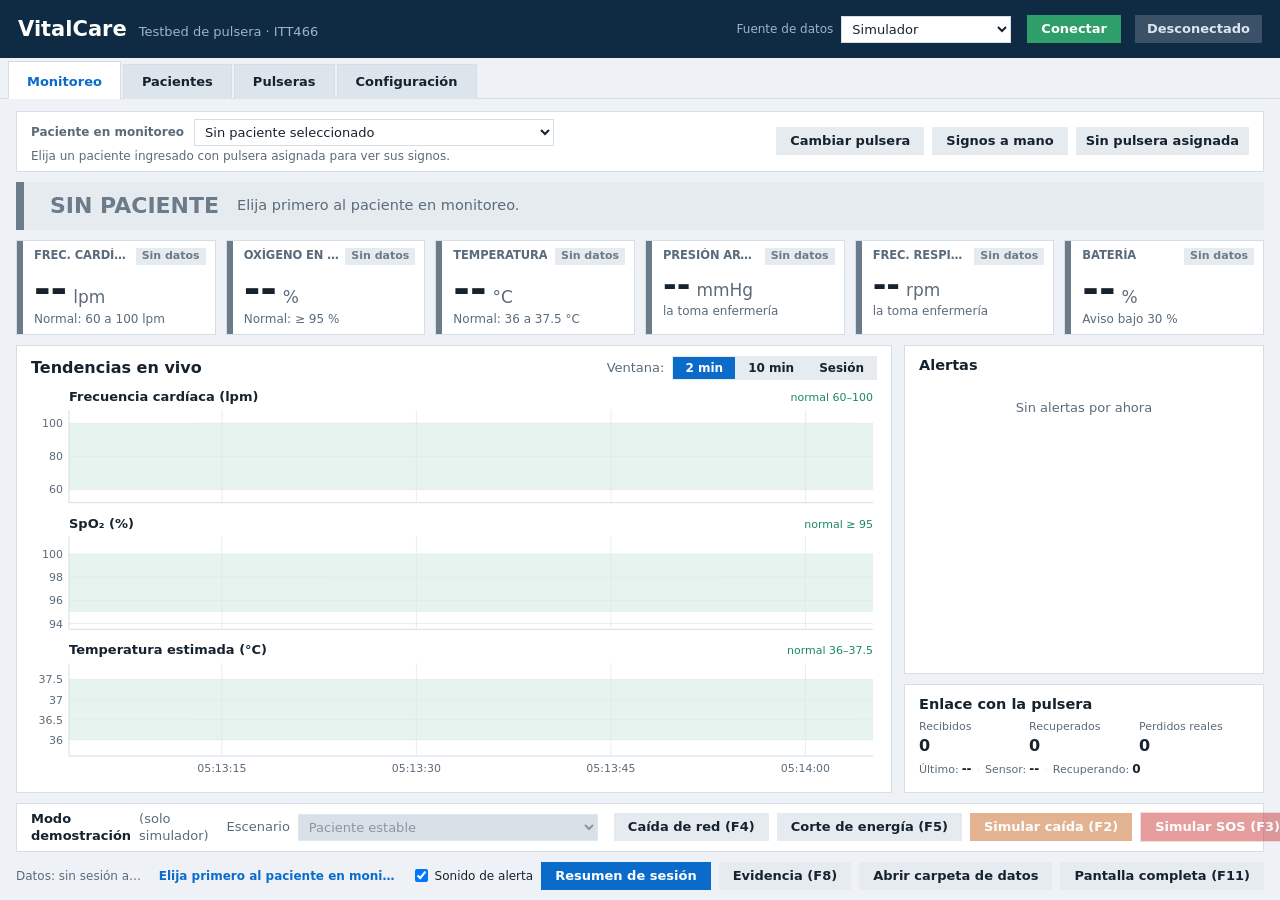
<file: web/index.html>
<!doctype html>
<html lang="es">
<head>
  <meta charset="utf-8">
  <meta name="viewport" content="width=device-width, initial-scale=1">
  <title>VitalCare · Estación de monitoreo</title>
  <meta name="description" content="Estación de monitoreo de signos vitales VitalCare (Proyecto ITT466, PUCMM). Prototipo académico con datos de prueba; no es un dispositivo médico.">
  <link rel="icon" href="data:image/svg+xml,%3Csvg xmlns='http://www.w3.org/2000/svg' viewBox='0 0 32 32'%3E%3Crect width='32' height='32' rx='7' fill='%230F2A43'/%3E%3Cpath d='M4 17h6l3-7 5 13 3-6h7' fill='none' stroke='%232E9E6B' stroke-width='3' stroke-linecap='round' stroke-linejoin='round'/%3E%3C/svg%3E">
  <link rel="stylesheet" href="estilo.css">
  <script src="vendor/sql-wasm.js"></script>
  <script src="vendor/mqtt.min.js"></script>
  <script src="vendor/html2canvas.min.js" defer></script>
</head>
<body>
  <div id="app">
    <div class="cargando">
      <b>VitalCare</b>
      <span id="cargando-texto">Abriendo la estación de monitoreo…</span>
    </div>
  </div>
  <noscript>VitalCare necesita JavaScript activado.</noscript>
  <script type="module">
    import { iniciar } from "./js/app.js";

    const raiz = document.getElementById("app");
    const fallo = (titulo, texto) => {
      raiz.innerHTML = "";
      const caja = document.createElement("div");
      caja.className = "cargando fallo";
      caja.innerHTML = "<b></b><span></span>";
      caja.querySelector("b").textContent = titulo;
      caja.querySelector("span").textContent = texto;
      raiz.append(caja);
    };

    async function arrancar() {
      try { await iniciar(raiz); }
      catch (e) {
        console.error(e);
        fallo("No se pudo abrir VitalCare", `${e.message || e}. Recargue la página; si sigue igual, use Google Chrome o Microsoft Edge actualizados.`);
      }
    }

    // Una sola pestaña a la vez: dos pestañas escribiendo la misma base se pisarían los datos.
    if (navigator.locks) {
      navigator.locks.request("vitalcare-estacion", { ifAvailable: true }, async (candado) => {
        if (!candado) {
          fallo("VitalCare ya está abierta en otra pestaña",
            "Cierre las otras pestañas de VitalCare de este navegador y recargue esta página. Así los datos no se mezclan.");
          return;
        }
        await arrancar();
        await new Promise(() => {}); // el candado se conserva mientras la pestaña esté abierta
      });
    } else {
      arrancar();
    }
  </script>
</body>
</html>
</file>
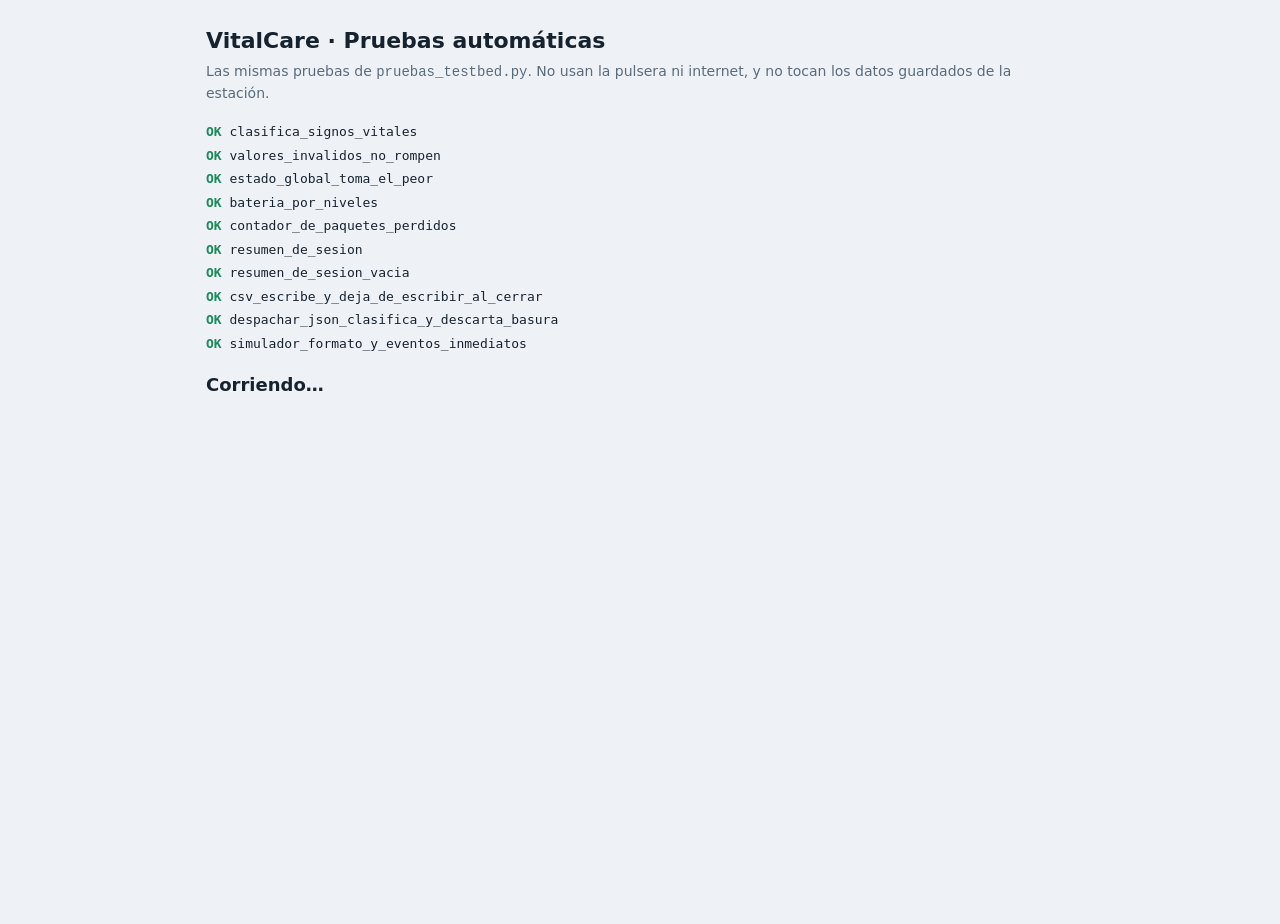
<file: web/pruebas/index.html>
<!doctype html>
<html lang="es">
<head>
  <meta charset="utf-8">
  <meta name="viewport" content="width=device-width, initial-scale=1">
  <title>VitalCare · Pruebas automáticas</title>
  <link rel="stylesheet" href="../estilo.css">
  <script src="../vendor/sql-wasm.js"></script>
  <style>
    body { overflow: auto; }
    .informe { max-width: 900px; margin: 24px auto; padding: 0 16px; font: 14px/1.5 var(--familia); }
    .informe h1 { font-size: 22px; margin: 0 0 4px; }
    .informe .sub { color: var(--muted); margin: 0 0 16px; }
    .linea { font-family: Consolas, "DejaVu Sans Mono", monospace; font-size: 13px; padding: 2px 0; }
    .linea.ok b { color: var(--ok); }
    .linea.mal b { color: var(--alerta); }
    .linea pre { color: var(--alerta); white-space: pre-wrap; margin: 4px 0 8px 24px; font-size: 12px; }
    #total { font-size: 18px; font-weight: 700; margin-top: 16px; }
    #total.ok { color: var(--ok); } #total.mal { color: var(--alerta); }
    #zona-app { position: fixed; left: -3000px; top: 0; width: 1366px; height: 768px; display: flex; flex-direction: column; }
  </style>
</head>
<body>
  <div class="informe">
    <h1>VitalCare · Pruebas automáticas</h1>
    <p class="sub">Las mismas pruebas de <code>pruebas_testbed.py</code>. No usan la pulsera ni internet, y no tocan los datos guardados de la estación.</p>
    <div id="lineas"></div>
    <div id="total">Corriendo…</div>
  </div>
  <div id="zona-app"></div>
  <script type="module">
    import { definirPruebas, correr, AlmacenMemoria } from "./pruebas.js";
    import { Aplicacion } from "../js/app.js";

    const SQL = await window.initSqlJs({ locateFile: (f) => `../vendor/${f}` });
    const errores = [];
    window.addEventListener("error", (e) => errores.push(String(e.message)));
    window.addEventListener("unhandledrejection", (e) => errores.push(String(e.reason && e.reason.message || e.reason)));

    async function crearApp({ intervaloSim, autoiniciar }) {
      errores.length = 0;
      const almacen = new AlmacenMemoria();
      const raiz = document.createElement("div");
      raiz.style.cssText = "height:100%;display:flex;flex-direction:column";
      document.getElementById("zona-app").replaceChildren(raiz);
      const app = new Aplicacion(raiz, { SQL, almacen, bytesBase: null, intervaloSim, autoiniciar });
      return { app, almacen, errores };
    }

    const lineas = document.getElementById("lineas");
    const pruebas = definirPruebas({ SQL, conVentana: true, crearApp });
    const fallos = await correr(pruebas, (r) => {
      const d = document.createElement("div");
      d.className = "linea " + (r.ok ? "ok" : "mal");
      d.innerHTML = `<b>${r.ok ? "OK   " : "FALLA"}</b> <span></span>`;
      d.querySelector("span").textContent = r.nombre;
      if (!r.ok) { const pre = document.createElement("pre"); pre.textContent = r.error; d.append(pre); }
      lineas.append(d);
    });
    const total = document.getElementById("total");
    total.textContent = `${pruebas.length - fallos} de ${pruebas.length} pruebas correctas`;
    total.className = fallos ? "mal" : "ok";
    document.title = total.textContent;
    window.resultadoPruebas = { total: pruebas.length, fallos };
  </script>
</body>
</html>
</file>
<file: web/estilo.css>
/* VitalCare Web: mismos colores, letras y distribución que la versión de escritorio (estilo.py). */

:root {
  --bg: #EEF2F6;
  --card: #FFFFFF;
  --navy: #0F2A43;
  --texto: #16222E;
  --muted: #5B6B7A;
  --borde: #D5DEE7;
  --primario: #0B6BCB;
  --primario-hover: #0956A5;
  --ok: #1B8A5A;
  --ok-bg: #E3F4EB;
  --warn: #B26A00;
  --warn-bg: #FFF1D6;
  --alerta: #C62828;
  --alerta-bg: #FDE7E7;
  --gris: #6B7B8A;
  --gris-bg: #E6EBF0;
  --familia: "Segoe UI", "Inter", "Noto Sans", "Helvetica Neue", system-ui, sans-serif;
  color-scheme: light;
}

* { box-sizing: border-box; }
html, body { height: 100%; margin: 0; }
body { background: var(--bg); color: var(--texto); font: 13px/1.35 var(--familia); }
#app { height: 100%; display: flex; flex-direction: column; min-width: 1100px; }
button, input, select, textarea { font: inherit; color: inherit; }
[hidden] { display: none !important; }
.flex1 { flex: 1; }
.muted { color: var(--muted); }

.cargando { margin: auto; display: flex; flex-direction: column; align-items: center; gap: 8px; color: var(--muted); }
.cargando b { font-size: 28px; color: var(--navy); }
.cargando.fallo { max-width: 560px; text-align: center; }
.cargando.fallo b { color: var(--alerta); font-size: 20px; }

/* ---------- botones ---------- */
.btn {
  background: var(--primario); color: #fff; border: 0; border-radius: 0; padding: 6px 14px;
  font-weight: 700; font-size: 13px; cursor: pointer; white-space: nowrap; line-height: 1.25;
}
.btn:hover { background: var(--primario-hover); }
.btn:disabled { opacity: .45; cursor: default; }
.btn.claro { background: var(--gris-bg); color: var(--texto); }
.btn.claro:hover { background: #D3DAE1; }
.btn.ok { background: var(--ok); }
.btn.ok:hover { background: #157049; }
.btn.alerta { background: var(--alerta); }
.btn.alerta:hover { background: #9E1F1F; }
.btn.warn { background: var(--warn); }
.btn.warn:hover { background: #8F5500; }
.btn.naranja { background: #C2570C; }
.btn.naranja:hover { background: #9E4509; }
.btn.verde { background: #2E9E6B; }
.btn.verde:hover { background: #237F54; }
.btn.chico { font-size: 12px; padding: 4px 10px; font-weight: 600; }
.btn:focus-visible, .pestana:focus-visible, .seg:focus-visible { outline: 2px solid var(--primario); outline-offset: 2px; }

input[type=text], input[type=search], input[type=password], input:not([type]), select, textarea {
  background: #fff; border: 1px solid var(--borde); padding: 4px 6px; border-radius: 0; font-size: 13px;
}
input:focus, select:focus, textarea:focus { outline: none; border-color: var(--primario); box-shadow: 0 0 0 1px var(--primario); }
select:disabled, input:disabled { background: #C9D3DD; color: var(--muted); }

.tarjeta { background: var(--card); border: 1px solid var(--borde); }

/* ---------- encabezado ---------- */
.encabezado { background: var(--navy); height: 58px; flex: none; display: flex; align-items: center; justify-content: space-between; padding: 0 18px; }
.marca { display: flex; align-items: baseline; gap: 12px; }
.marca b { color: #fff; font-size: 21px; }
.marca span { color: #9FB3C8; font-size: 13px; }
.controles { display: flex; align-items: center; gap: 8px; }
.controles label { color: #9FB3C8; font-size: 12px; margin-left: 6px; }
.sel-fuente { width: 170px; }
.ent-param:disabled { background: #1B3A57; color: #6F88A0; border-color: #1B3A57; }
.controles .btn { margin-left: 8px; }
.chip-conexion { margin-left: 6px; padding: 5px 12px; font-weight: 700; font-size: 13px; min-width: 104px; text-align: center; }

/* ---------- pestañas ---------- */
.pestanas { display: flex; gap: 2px; padding: 6px 8px 0; flex: none; border-bottom: 1px solid var(--borde); }
.pestana {
  background: #DCE4EC; border: 1px solid var(--borde); border-bottom: 0; padding: 8px 18px; font-weight: 700; font-size: 13px;
  cursor: pointer; color: var(--texto); margin-bottom: -1px;
}
.pestana.activa { background: var(--card); color: var(--primario); padding-top: 11px; margin-top: -3px; }
.paginas { flex: 1; min-height: 0; position: relative; }
.pagina { display: none; position: absolute; inset: 0; overflow: auto; }
.pagina.activa { display: flex; flex-direction: column; }

/* ---------- monitoreo ---------- */
.monitoreo { padding: 12px 16px 10px; gap: 10px; min-height: 640px; }
.contexto { display: flex; align-items: center; padding: 7px 14px; gap: 10px; flex: none; }
.ctx-izq { flex: 1; min-width: 0; }
.ctx-fila { display: flex; align-items: center; gap: 10px; }
.ctx-etq { color: var(--muted); font-weight: 700; font-size: 12px; }
.sel-paciente { width: 360px; }
.ctx-ficha { margin-top: 2px; font-size: 12px; color: var(--muted); white-space: nowrap; overflow: hidden; text-overflow: ellipsis; }
.alergias { color: var(--alerta); font-weight: 700; margin-left: 8px; }
.ctx-der { display: flex; align-items: center; gap: 8px; }
.chip-pulsera { padding: 5px 10px; font-weight: 700; font-size: 13px; background: var(--gris-bg); white-space: nowrap; }

.banner {
  --fondo: var(--gris-bg); --fuerte: var(--gris);
  height: 48px; flex: none; display: flex; align-items: center; background: var(--fondo); gap: 18px; padding-right: 16px; overflow: hidden;
}
.banner .barra { width: 8px; align-self: stretch; background: var(--fuerte); }
.banner .estado { color: var(--fuerte); font-size: 22px; white-space: nowrap; margin-left: 8px; }
.banner .causas { font-size: 14.5px; color: var(--muted); flex: 1; white-space: nowrap; overflow: hidden; text-overflow: ellipsis; }
.banner .integridad { font-weight: 700; font-size: 13px; white-space: nowrap; }

.fila-tarjetas { display: grid; grid-template-columns: repeat(6, minmax(0, 1fr)); gap: 10px; flex: none; }
.tarjeta-vital { --fuerte: var(--gris); display: flex; background: var(--card); border: 1px solid var(--borde); min-width: 0; }
.tarjeta-vital .barra { width: 6px; background: var(--fuerte); flex: none; }
.tarjeta-vital.pulsable { cursor: pointer; }
.tarjeta-vital.pulsable:hover { border-color: var(--primario); }
.cuerpo-vital { padding: 7px 12px 7px 14px; flex: 1; min-width: 0; }
.fila-titulo { display: flex; align-items: center; gap: 6px; justify-content: space-between; }
.titulo-vital { color: var(--muted); font-weight: 700; font-size: 13px; white-space: nowrap; overflow: hidden; text-overflow: ellipsis; }
.chip-nivel { font-weight: 700; font-size: 11.5px; padding: 1px 8px; white-space: nowrap; flex: none; }
.fila-valor { display: flex; align-items: baseline; gap: 6px; margin-top: 2px; }
.fila-valor .valor { font-size: 40px; line-height: 1.1; font-weight: 700; }
.chica .fila-valor .valor { font-size: 33px; }
.fila-valor .unidad { color: var(--muted); font-size: 17px; }
.pie-tarjeta { color: var(--muted); font-size: 12px; white-space: nowrap; overflow: hidden; text-overflow: ellipsis; }

.cuerpo-mon { flex: 1; min-height: 260px; display: flex; gap: 12px; }
.panel-graficas { flex: 1; min-width: 0; display: flex; flex-direction: column; }
.cab-graficas { display: flex; align-items: center; gap: 8px; padding: 10px 14px 0; }
.cab-graficas > b { font-size: 16px; }
.segmentado { display: flex; background: var(--gris-bg); padding: 1px; gap: 1px; }
.seg { background: var(--gris-bg); border: 0; padding: 3px 12px; font-weight: 700; font-size: 12px; cursor: pointer; }
.seg.sel { background: var(--primario); color: #fff; }
.zona-canvas { flex: 1; min-height: 0; padding: 4px 8px 6px; }
.graficas { width: 100%; height: 100%; display: block; }

.lateral { width: 404px; flex: none; display: flex; flex-direction: column; gap: 10px; min-height: 0; }
.panel-alertas { flex: 1; min-height: 0; display: flex; flex-direction: column; }
.cab-panel { padding: 10px 14px 6px; }
.cab-panel b { font-size: 14.5px; }
.sin-alertas { color: var(--muted); text-align: center; margin: 18px 0; }
.lista-alertas { flex: 1; min-height: 0; overflow-y: auto; padding: 0 8px 8px; display: flex; flex-direction: column; gap: 6px; }
.alerta { --fondo: var(--alerta-bg); --barra: var(--alerta); display: flex; background: var(--fondo); border: 1px solid #E8B4B4; flex: none; }
.alerta .barra { width: 6px; background: var(--barra); flex: none; }
.al-cuerpo { flex: 1; padding: 5px 10px; min-width: 0; }
.al-fila1 { display: flex; align-items: flex-start; gap: 8px; justify-content: space-between; }
.al-titulo { font-size: 14.5px; }
.al-boton { padding: 1px 10px; font-size: 12px; flex: none; }
.al-detalle { color: var(--muted); font-size: 12px; overflow-wrap: anywhere; }
.al-fila3 { display: flex; justify-content: space-between; gap: 8px; }
.al-estado { color: var(--barra); font-weight: 700; font-size: 12px; }
.al-grav { color: var(--barra); font-weight: 700; font-size: 11px; white-space: nowrap; }

.panel-enlace { flex: none; padding-bottom: 10px; }
.cifras { display: grid; grid-template-columns: repeat(3, 1fr); padding: 0 14px; }
.cifra span { display: block; color: var(--muted); font-size: 11px; }
.cifra b { font-size: 16px; }
.detalles { display: flex; align-items: baseline; gap: 5px; padding: 4px 14px 0; font-size: 11px; color: var(--muted); }
.detalles i { color: var(--borde); font-style: normal; }
.detalles b { color: var(--texto); font-size: 12px; margin-left: 3px; }
.linea-hub { padding: 4px 14px 0; font-size: 12px; color: var(--ok); font-weight: 600; }
.linea-hub.mal { color: var(--alerta); }

.panel-demo { display: flex; align-items: center; gap: 8px; padding: 6px 10px 6px 14px; flex: none; }
.panel-demo > b { font-size: 13px; }
.etq-esc { margin-left: 10px; }
.sel-escenario { width: 300px; }
.fila-archivos { display: flex; align-items: center; gap: 8px; flex: none; font-size: 12px; }
.lbl-csv { color: var(--muted); white-space: nowrap; overflow: hidden; text-overflow: ellipsis; min-width: 0; flex: 0 1 auto; }
.lbl-aviso { color: var(--primario); font-weight: 700; margin-left: 8px; white-space: nowrap; overflow: hidden; text-overflow: ellipsis; min-width: 0; flex: 0 1 auto; }
.fila-archivos > .flex1 { flex: 1 0 0; }
.fila-archivos .btn, .fila-archivos .chk { flex: none; white-space: nowrap; }
.chk { display: flex; align-items: center; gap: 4px; cursor: pointer; }

/* Pantallas bajas (laptop de 1366x768): todo más compacto para que quepa sin desplazarse. */
@media (max-height: 820px) {
  .monitoreo { padding-top: 8px; gap: 7px; min-height: 560px; }
  .banner { height: 40px; }
  .banner .estado { font-size: 19px; }
  .fila-valor .valor { font-size: 32px; }
  .chica .fila-valor .valor { font-size: 27px; }
  .cuerpo-vital { padding: 5px 10px 5px 12px; }
  .encabezado { height: 50px; }
  .pestana { padding: 6px 16px; }
  .pestana.activa { padding-top: 9px; }
}
@media (max-width: 1400px) {
  .lateral { width: 360px; }
  .titulo-vital { font-size: 11.5px; letter-spacing: -0.1px; }
  .chip-nivel { font-size: 11px; padding: 1px 6px; }
  .cuerpo-vital { padding-left: 11px; padding-right: 9px; }
}

/* ---------- pantallas de gestión ---------- */
.pagina-gestion { padding: 12px 14px; gap: 8px; }
.barra-filtro { display: flex; align-items: center; gap: 8px; padding: 10px 14px; flex: none; }
.barra-filtro label { margin-left: 6px; }
.barra-filtro label:first-child { margin-left: 0; }
.buscar { width: 220px; }
.cuerpo-gestion { flex: 1; display: flex; flex-direction: column; min-height: 0; }
.titulo-panel { padding: 12px 14px 6px; display: flex; align-items: baseline; gap: 10px; }
.titulo-panel b { font-size: 16px; }
.titulo-panel span { color: var(--muted); font-size: 12px; }
.acciones { display: flex; align-items: center; gap: 8px; padding: 0 14px 12px; flex-wrap: wrap; }
.detalle-sel { color: var(--muted); font-size: 12px; margin: 0 14px 12px; }
.nota { color: var(--muted); font-size: 12px; margin: 0 14px 12px; }
.nota.ok { color: var(--ok); margin: 6px 0 0; }
.fila-filtros { display: flex; align-items: center; gap: 8px; padding: 0 14px 8px; }
.fila-filtros select { width: 180px; }

.tabla-marco { flex: 1; overflow: auto; margin: 0 14px 10px; border: 1px solid #A9B4BF; background: #fff; }
.tabla { width: 100%; border-collapse: collapse; table-layout: fixed; font-size: 13px; }
.tabla th { position: sticky; top: 0; background: #E7EDF3; font-weight: 700; padding: 6px 6px; text-align: left; z-index: 1; }
.tabla td { padding: 0 6px; height: 27px; white-space: nowrap; overflow: hidden; text-overflow: ellipsis; cursor: default; }
.tabla tr.alerta td { background: var(--alerta-bg); }
.tabla tr.aviso td { background: var(--warn-bg); }
.tabla tr.ok td { background: var(--ok-bg); }
.tabla tr.gris td { color: var(--muted); }
.tabla tbody tr:not(.sel):not(.alerta):not(.aviso):not(.ok):hover td { background: #F3F6F9; }
.tabla tr.sel td { background: #CFE3F7; color: var(--texto); }

.config { padding-top: 12px; }
.sub-pestanas { display: flex; gap: 2px; flex: none; }
.sub-pestana { background: #DCE4EC; border: 1px solid var(--borde); border-bottom: 0; padding: 7px 16px; font-weight: 700; cursor: pointer; }
.sub-pestana.activa { background: var(--card); color: var(--primario); }
.sub-paginas { flex: 1; display: flex; flex-direction: column; min-height: 0; }
.sub-pagina { display: none; flex: 1; min-height: 0; }
.sub-pagina.activa { display: flex; flex-direction: column; }
.texto-datos { padding: 0 14px; max-width: 980px; }
.texto-datos p { margin: 0 0 10px; }
.texto-datos .nota { margin: 0 0 12px; }

/* ---------- diálogos ---------- */
.dlg-fondo { position: fixed; inset: 0; background: rgba(15, 42, 67, .35); display: flex; align-items: flex-start; justify-content: center; padding-top: 7vh; z-index: 50; }
.dialogo { background: var(--bg); padding: 16px 20px; max-width: calc(100vw - 40px); max-height: 88vh; overflow: auto; box-shadow: 0 12px 40px rgba(0, 0, 0, .3); border: 1px solid var(--borde); }
.dialogo h2 { margin: 0; font-size: 17px; }
.dlg-sub { color: var(--muted); font-size: 12px; margin: 2px 0 10px; }
.dlg-sub:empty { display: none; }
.dlg-error { color: var(--alerta); font-weight: 700; font-size: 12px; margin: 8px 0 0; min-height: 1px; }
.dlg-pie { display: flex; flex-direction: row-reverse; gap: 8px; margin-top: 12px; }
.dlg-etq { font-weight: 700; margin: 8px 0 2px; }
.dlg-reloj { color: var(--alerta); font-weight: 700; margin: 0 0 6px; }
.dlg-perfil { color: var(--primario); font-weight: 700; font-size: 12px; margin: 10px 0 0; }
.dialogo select, .dialogo textarea { width: 100%; }
.dialogo textarea { resize: vertical; min-height: 92px; }
.dialogo .tabla-marco { margin: 4px 0 0; max-height: 260px; }
.fc-grilla { display: grid; grid-template-columns: auto auto 1fr; gap: 6px 8px; align-items: center; }
.fc-grilla .fc-etq { white-space: nowrap; }
.fc-grilla select, .fc-grilla input { width: auto; }
.fc-ayuda { color: var(--muted); font-size: 11px; }
.frases { display: flex; flex-direction: column; align-items: flex-start; gap: 2px; margin-top: 6px; }
.frases span { color: var(--muted); font-size: 12px; }
.frase { background: var(--gris-bg); border: 0; padding: 2px 8px; font-size: 12px; cursor: pointer; text-align: left; }
.frase:hover { background: #D3DAE1; }
.fila-medico { display: flex; align-items: center; gap: 8px; margin-top: 10px; }
.fila-medico label { display: flex; align-items: center; gap: 4px; }
.fila-medico span { color: var(--muted); font-size: 12px; margin-left: 8px; }
.fila-medico input[type=text] { flex: 1; }
.msg-texto { margin: 0 0 8px; }
.msg-aviso h2 { color: var(--warn); }
.tabla-resumen { width: 100%; border-collapse: collapse; background: #fff; border: 1px solid var(--borde); margin-top: 4px; }
.tabla-resumen th { background: var(--gris-bg); color: var(--muted); font-size: 12px; text-align: left; padding: 6px 10px; }
.tabla-resumen td { padding: 6px 10px; }
.tabla-resumen td.neg { font-weight: 700; }
.cuadro-resumen { background: #fff; border: 1px solid var(--borde); margin-top: 12px; padding: 4px 0; }
.fila-res { display: flex; justify-content: space-between; gap: 12px; padding: 5px 12px; }
.fila-res span { color: var(--muted); }
.lista-sesiones { max-height: 60vh; overflow: auto; }
.sesion-guardada { background: #fff; border: 1px solid var(--borde); padding: 8px 10px; margin-bottom: 6px; }
.sesion-guardada span { color: var(--muted); }
.archivos { display: flex; flex-wrap: wrap; gap: 6px; margin-top: 6px; }
</file>
